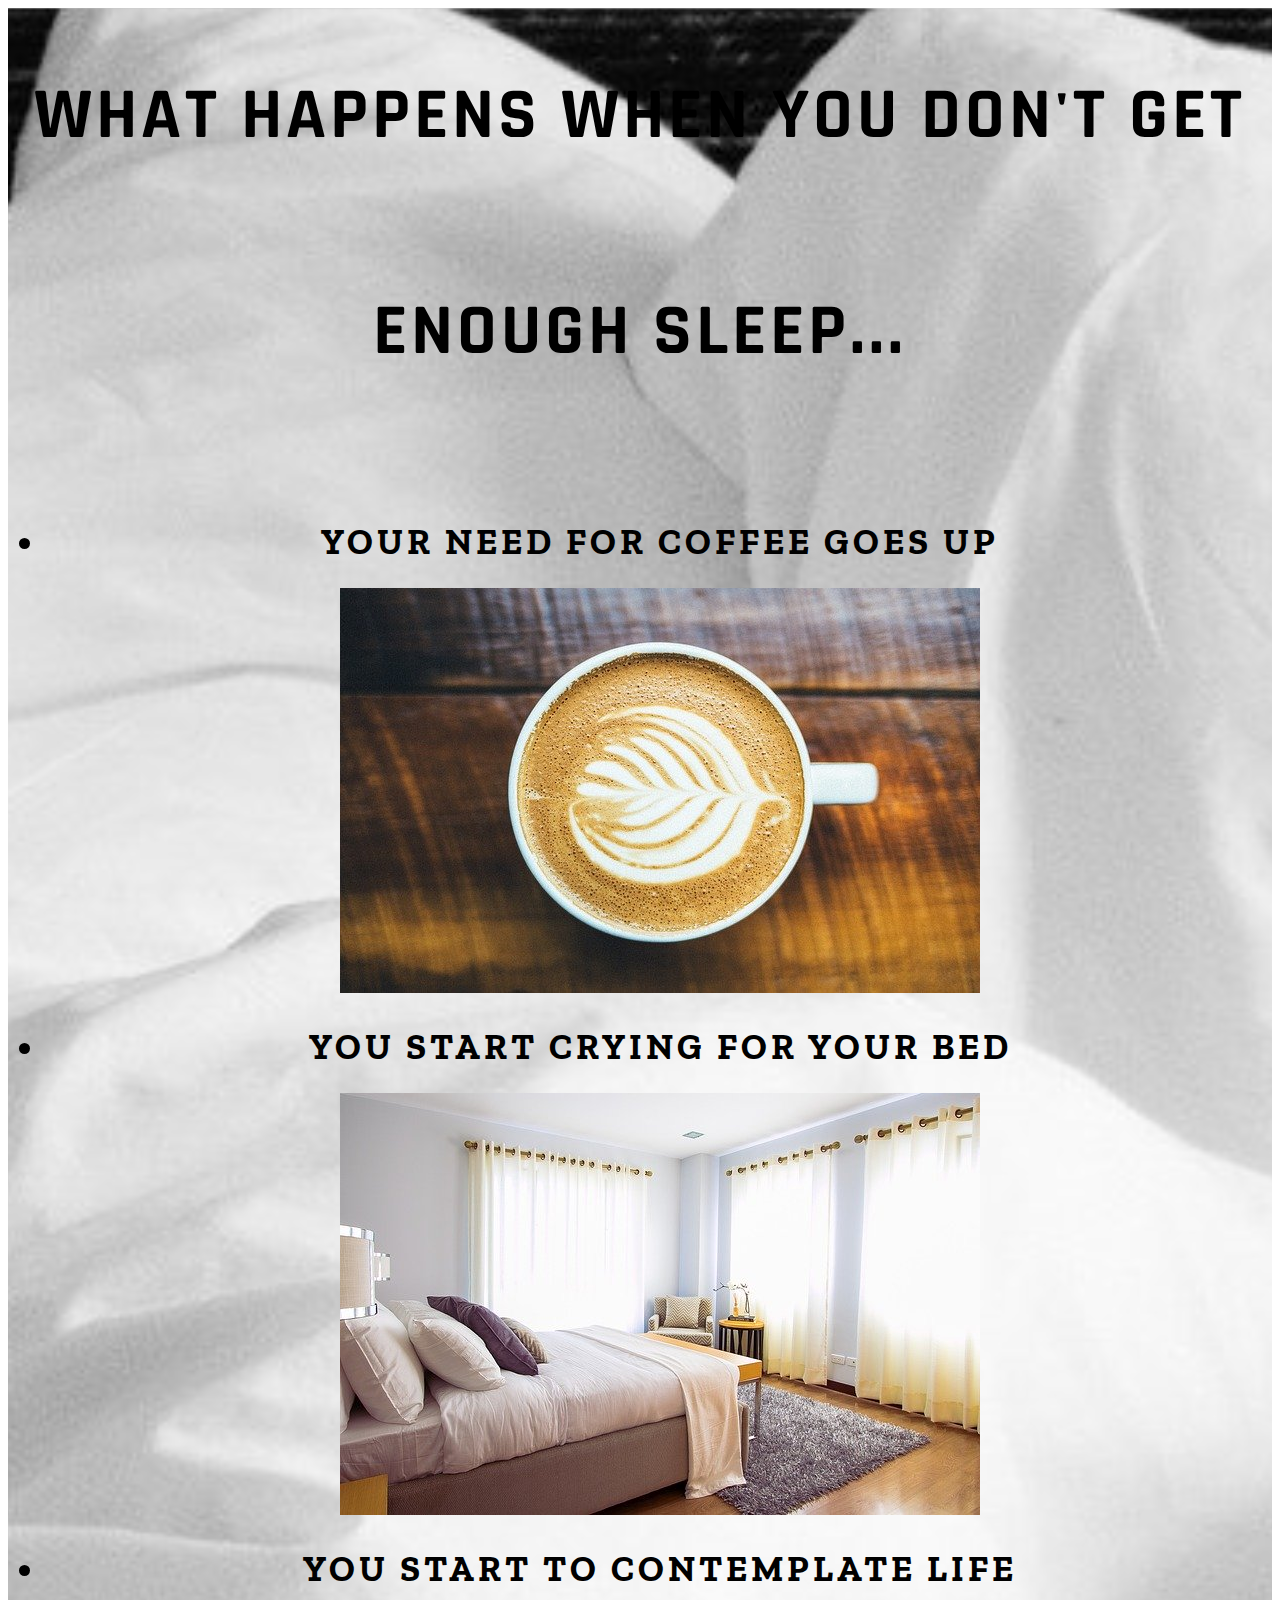
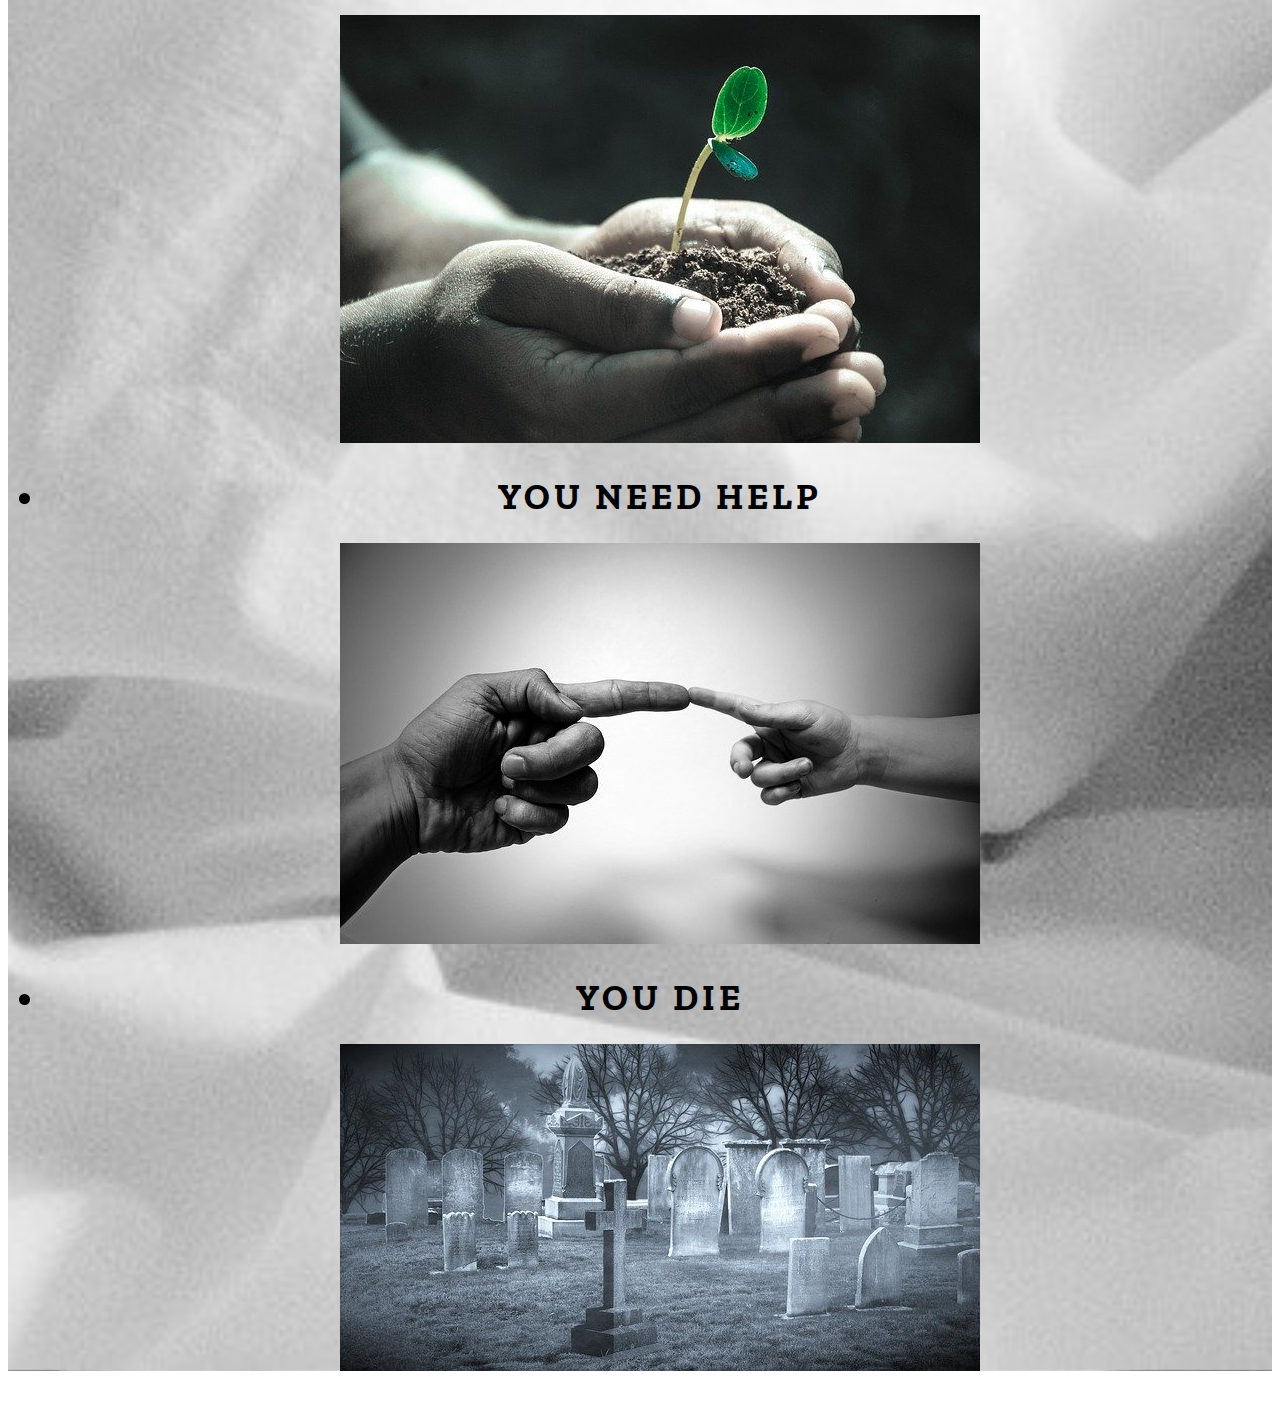
<file: 1/index.html>
<html lang="en">
<head>
    <meta charset="UTF-8">
    <meta name="viewport" content="width=device-width, initial-scale=1.0">
    <meta http-equiv="X-UA-Compatible" content="ie=edge">
    <link href="https://fonts.googleapis.com/css?family=Rajdhani&display=swap" rel="stylesheet"> 
    <link href="https://fonts.googleapis.com/css?family=Zilla+Slab&display=swap" rel="stylesheet"> 
    <link rel="stylesheet" href="style.css">
    <title>Assessment</title>
</head>
<body>
    <div>
        <h1>what happens when you don't get enough sleep...</h1>
        <ul>
            <li>your need for coffee goes up</li>
                <img src="media/coffee.jpg" alt="">
            <li>you start crying for your bed</li>
                <img src="media/bed2.jpg" alt="">
            <li>you start to contemplate life</li>
                <img src="media/life.jpg" alt="">
            <li>you need help</li>
                <img src="media/help.jpg" alt="">
            <li>you die</li>
                <img src="media/bye.jpg" alt="">
        </ul>
    </div>
</body>
</html>
</file>
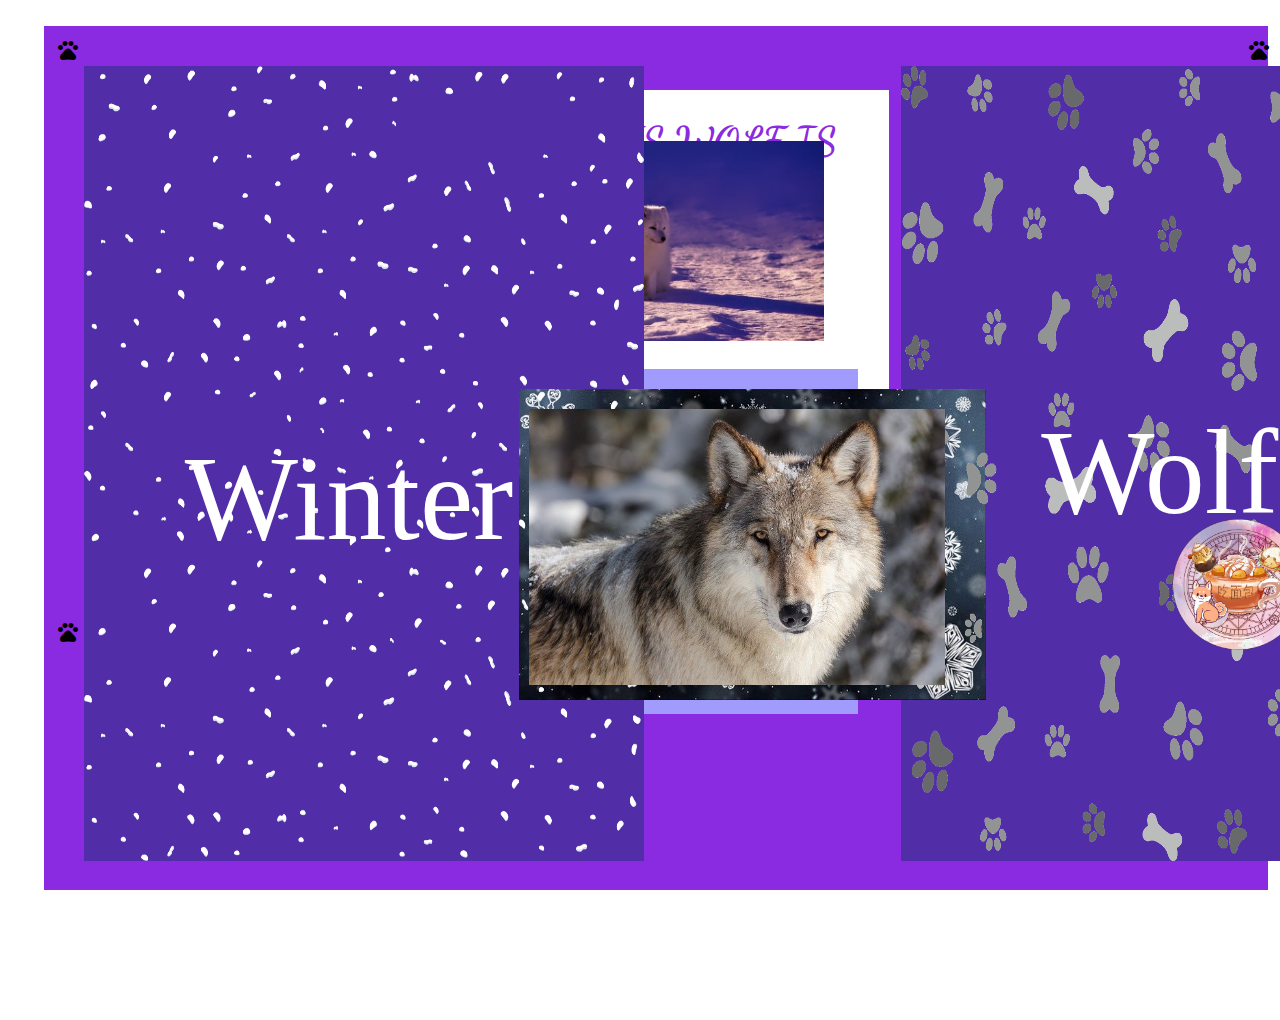
<file: 2/index.html>
<html lang="en">
    <head>
        <meta charset="UTF-S" />
        <meta name="viewport" content="width-device-width, initial-scale=1.0">
        <meta http-equiv="X-UA-Compatitble" content="ie=edge">
        <link href="https://fonts.googleapis.com/css?family=Dancing+Script&display=swap" rel="stylesheet"> 
        <link href="https://fonts.googleapis.com/css?family=Courgette&display=swap" rel="stylesheet"> 
        <link rel="stylesheet" href="https://fonts.googleapis.com/icon?family=Material+Icons">
        <link rel="stylesheet" href="style.css">
        <title>Box Model</title>
    </head>
    <body>
        <header class="header">
            <div class="image-box">
                 <h1 id="text">This wolf is very cute</h1>
                 <img src="media/wolf.jpg" alt="" id="center"> 
            </div>
                 <div class="center-box">
                    <img src="media/snow.jpg" alt="" id="back">
                    <img src="media/stare.jpg" alt="" id="front">
            </div>
             <div class="facts1">
                 <a href="https://www.mentalfloss.com/article/89881/15-surprising-facts-about-winter-weather" id="title">Winter</a> 
                 <img src="media/snowfall.png" alt="" id="snow">
            </div> 
            <div class="facts2">   
                <a href="https://www.nathab.com/blog/8-incredible-wolf-facts-everyone-should-know/" id="title2">Wolf</a>
                <img src="media/paw.jpg" alt="" id="paw">
            </div>
            <div>
                <img src="media/Logo.png" alt="" id="logo">
                <i id="one" class="material-icons">pets</i>
                <i id="two" class="material-icons">pets</i>
                <i id="three" class="material-icons">pets</i>
                <i id="four" class="material-icons">pets</i>
            </div>
        </header>
    </body>


</html>
</file>
<file: 1/style.css>
div{
    font-size: 36px;
    text-transform: uppercase;
    text-align: center;
    font-family: 'Zilla Slab', serif;
    letter-spacing: 4px;
    line-height: 3;
    font-weight: 700;
    background-image: 
        url(media/bed.jpg);
        background-size: cover;
        background-position: center;
        back 
    
}

h1{
    font-family: 'Rajdhani', sans-serif;
}

li{
    height: 100px;
}
</file>
<file: 2/style.css>
html{
    font-size: 50%;
    padding: 0%;
    margin: 10 20;
    box-sizing: border-box;
}

.header{
    background-color: blueviolet;
    height: 100%;
    width: 100%;
    margin: 2rem;
    position: relative;
}

.image-box{
    position: absolute;
    background-color: white;
    height: 42%;
    width: 35%;
    margin-top: 8rem;
    margin-left: 34%;
}

#center{
    position: absolute;
    width: 70%;
    height: auto;
    margin-top: 12%;
    margin-left: 15%;
}

#text{
    position: absolute;
    text-align: center;
    font-size: 5rem;
    color: blueviolet;
    font-family: 'Dancing Script', cursive;
    text-transform: uppercase;
    left: 14.5%;
}

.center-box{
    position: absolute;
    background-color: #a29bfe;
    height: 40%;
    width: 30%;
    margin-top: 28%;
    margin-left: 36.5%;
}

#back{
    position: absolute;
    height: 90%;
    width: auto;
    margin-top: 2.5rem;
    margin-left: 3.5rem;
    z-index: 1;
}

#front{
    position: absolute; 
    height: 80%;
    width: auto;
    margin-top: 5rem;
    margin-left: 10.5%;
    z-index: 2;
}

.facts1{
    position: absolute;
    background-color:#512DA8;
    height: 92%;
    width: 70rem;
    margin-top: 5rem;
    margin-left: 5rem;
} 

.facts2{
    position: absolute;
    background-color: #512DA8;
    height: 92%;
    width: 65rem;
    margin-top: 5rem;
    margin-left: 70%;
}

#title{
    position: absolute;
    color: white;
    font-size: 15rem;
    margin-left: 18%;
    margin-top: 65%;
    z-index: 2;
    text-decoration: none;
}

#snow{
    position: absolute;
    height: 100%;
    width: 100%;
    z-index: 1;
}

#logo{
    position: absolute;
    height: 20rem;
    width: auto;
    margin-top: 40%;
    margin-left: 85%;
    z-index: 3;
}

#title2{
    position: absolute;
    color: white;
    font-size: 15rem;
    margin-left: 27%;
    margin-top: 65%;
    z-index: 2;
    text-decoration: none;
}

#paw{
    position: absolute;
    height: 100%;
    width: 100%;
    z-index: 1;
}

#one{
    position: absolute;
    height: 50rem;
    width: auto;
    margin-top: 1.5rem;
    margin-left: 1.5rem;
}

#two{
    position: absolute;
    height: 50rem;
    width: auto;
    margin-top: 1.5rem;
    margin-left: 98.25%;
}

#three{
    position: absolute;
    height: 50rem;
    width: auto;
    margin-top: 48.5%;
    margin-left: 1.5rem;
}

#four{
    position: absolute;
    height: 50rem;
    width: auto;
    margin-top: 48.5%;
    margin-left: 98.25%;
}
</file>
